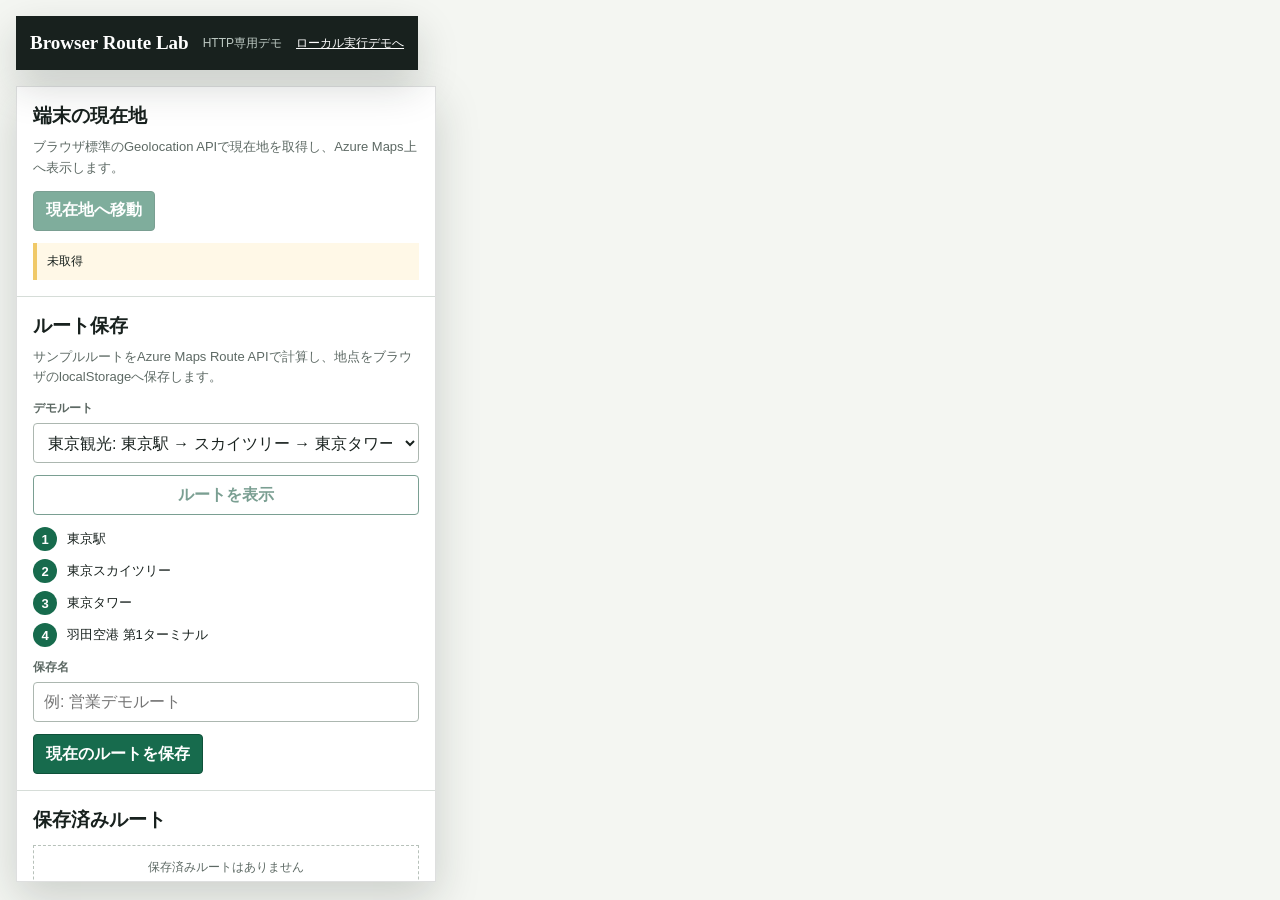
<file: http-demo.html>
<!DOCTYPE html>
<html lang="ja">
<head>
	<meta charset="utf-8">
	<meta name="viewport" content="width=device-width, initial-scale=1">
	<meta name="description" content="HTTP環境で動作する現在地取得とルート保存のデモ">
	<title>Browser Route Lab | HTTP Demo</title>
	<link rel="stylesheet" href="https://atlas.microsoft.com/sdk/javascript/mapcontrol/3/atlas.min.css">
	<script src="https://atlas.microsoft.com/sdk/javascript/mapcontrol/3/atlas.min.js"></script>
	<style>
		:root {
			--ink: #18211e;
			--muted: #5d6964;
			--paper: #f4f6f2;
			--panel: #ffffff;
			--line: #d6ddd8;
			--green: #176b4d;
			--green-dark: #0f513a;
			--yellow: #f0c968;
			--red: #b5473d;
			--shadow: 0 16px 42px rgba(24, 33, 30, 0.18);
		}

		* { box-sizing: border-box; }
		html, body { width: 100%; height: 100%; margin: 0; overflow: hidden; color: var(--ink); background: var(--paper); font-family: "Yu Gothic UI", "BIZ UDPGothic", sans-serif; }
		button, input, select { font: inherit; letter-spacing: 0; }
		button { cursor: pointer; }
		#map { position: absolute; inset: 0; }

		.app-header {
			position: absolute;
			z-index: 4;
			top: 16px;
			left: 16px;
			display: flex;
			align-items: center;
			gap: 14px;
			min-height: 54px;
			padding: 8px 14px;
			color: #fff;
			background: var(--ink);
			box-shadow: var(--shadow);
		}

		.app-header strong { font-family: Georgia, "Yu Mincho", serif; font-size: 19px; }
		.app-header span { color: #bdc9c3; font-size: 12px; }
		.app-header a { color: #fff; font-size: 12px; }

		.workspace {
			position: absolute;
			z-index: 3;
			top: 86px;
			bottom: 18px;
			left: 16px;
			width: min(420px, calc(100vw - 32px));
			overflow-y: auto;
			background: var(--panel);
			border: 1px solid rgba(24, 33, 30, 0.14);
			box-shadow: var(--shadow);
		}

		.section { padding: 16px; border-bottom: 1px solid var(--line); }
		.section:last-child { border-bottom: 0; }
		h1, h2 { margin: 0; font-family: Georgia, "Yu Mincho", serif; }
		h2 { margin-bottom: 8px; font-size: 19px; }
		p { margin: 6px 0 12px; color: var(--muted); font-size: 13px; line-height: 1.6; }
		.field { display: grid; gap: 6px; margin: 12px 0; }
		.field label, .eyebrow { color: var(--muted); font-size: 12px; font-weight: 700; }

		input, select {
			width: 100%;
			min-height: 40px;
			padding: 8px 10px;
			border: 1px solid #acb7b0;
			border-radius: 4px;
			color: var(--ink);
			background: #fff;
		}

		input:focus, select:focus, button:focus-visible { outline: 3px solid rgba(23, 107, 77, 0.25); outline-offset: 1px; }
		.button-row { display: flex; flex-wrap: wrap; gap: 8px; }
		.button-row > * { flex: 1 1 130px; }
		.button {
			min-height: 40px;
			padding: 8px 12px;
			border: 1px solid var(--green-dark);
			border-radius: 4px;
			color: #fff;
			background: var(--green);
			font-weight: 700;
		}
		.button:hover { background: var(--green-dark); }
		.button.secondary { color: var(--green-dark); background: #fff; }
		.button.secondary:hover { background: #edf6f1; }
		.button.danger { color: var(--red); border-color: #d9a6a1; background: #fff; }
		.button:disabled { cursor: not-allowed; opacity: 0.55; }

		.coordinate {
			padding: 10px;
			border-left: 4px solid var(--yellow);
			background: #fff8e7;
			font-family: Consolas, monospace;
			font-size: 12px;
		}

		.waypoints, .saved-list { display: grid; gap: 8px; margin: 12px 0 0; padding: 0; list-style: none; }
		.waypoint { display: grid; grid-template-columns: 26px 1fr; align-items: center; gap: 8px; font-size: 13px; }
		.waypoint span:first-child { display: grid; place-items: center; width: 24px; height: 24px; border-radius: 50%; color: #fff; background: var(--green); font-weight: 700; }
		.saved-item { padding: 10px; border: 1px solid var(--line); border-radius: 6px; }
		.saved-title { font-weight: 700; }
		.saved-detail { margin: 4px 0 9px; color: var(--muted); font-size: 11px; }
		.saved-actions { display: flex; gap: 6px; }
		.mini-button { min-height: 30px; padding: 4px 8px; border: 1px solid #aeb8b2; border-radius: 4px; color: var(--ink); background: #fff; font-size: 12px; }
		.empty { padding: 13px; color: var(--muted); border: 1px dashed #b7c1ba; text-align: center; font-size: 12px; }

		.status {
			position: absolute;
			z-index: 5;
			right: 16px;
			bottom: 18px;
			max-width: min(430px, calc(100vw - 32px));
			padding: 10px 14px;
			border-left: 4px solid var(--green);
			color: #fff;
			background: var(--ink);
			box-shadow: var(--shadow);
			font-size: 13px;
		}
		.status.error { border-left-color: #ef8177; }
		.status[hidden] { display: none; }

		.protocol-blocker {
			position: fixed;
			z-index: 20;
			inset: 0;
			display: grid;
			place-items: center;
			padding: 24px;
			background: rgba(24, 33, 30, 0.92);
		}
		.protocol-blocker[hidden] { display: none; }
		.protocol-message { width: min(560px, 100%); padding: 24px; color: var(--ink); background: #fff; border-top: 6px solid var(--yellow); box-shadow: var(--shadow); }
		.protocol-message h1 { font-size: 24px; }
		.protocol-message code { display: block; margin: 14px 0; padding: 10px; overflow-wrap: anywhere; background: #edf1ed; }
		.protocol-message a { color: var(--green-dark); }

		@media (max-width: 700px) {
			.app-header { top: 8px; right: 8px; left: 8px; min-height: 46px; }
			.app-header span { display: none; }
			.workspace { top: auto; right: 8px; bottom: 8px; left: 8px; width: auto; height: min(65vh, 620px); }
			.status { right: 8px; bottom: calc(min(65vh, 620px) + 16px); left: 8px; max-width: none; }
		}
	</style>
</head>
<body>
	<div id="map" aria-label="現在地と保存ルートを表示するAzure Maps地図"></div>

	<header class="app-header">
		<strong>Browser Route Lab</strong>
		<span>HTTP専用デモ</span>
		<a href="map-demo.html">ローカル実行デモへ</a>
	</header>

	<main class="workspace">
		<section class="section">
			<h2>端末の現在地</h2>
			<p>ブラウザ標準のGeolocation APIで現在地を取得し、Azure Maps上へ表示します。</p>
			<button id="current-location-button" class="button" type="button" disabled>現在地へ移動</button>
			<div id="coordinate" class="coordinate" style="margin-top: 12px;">未取得</div>
		</section>

		<section class="section">
			<h2>ルート保存</h2>
			<p>サンプルルートをAzure Maps Route APIで計算し、地点をブラウザのlocalStorageへ保存します。</p>
			<div class="field">
				<label for="sample-route">デモルート</label>
				<select id="sample-route">
					<option value="tokyo">東京観光: 東京駅 → スカイツリー → 東京タワー → 羽田空港</option>
					<option value="bay">東京湾岸: 東京駅 → 豊洲 → お台場 → 羽田空港</option>
				</select>
			</div>
			<div class="button-row">
				<button id="calculate-button" class="button secondary" type="button" disabled>ルートを表示</button>
			</div>
			<ol id="waypoint-list" class="waypoints"></ol>
			<div class="field">
				<label for="route-name">保存名</label>
				<input id="route-name" type="text" placeholder="例: 営業デモルート">
			</div>
			<button id="save-button" class="button" type="button">現在のルートを保存</button>
		</section>

		<section class="section">
			<h2>保存済みルート</h2>
			<ul id="saved-routes" class="saved-list"></ul>
		</section>
	</main>

	<div id="status" class="status" role="status" aria-live="polite" hidden></div>

	<div id="protocol-blocker" class="protocol-blocker" hidden>
		<div class="protocol-message">
			<h1>HTTPサーバーが必要です</h1>
			<p>このページは現在地取得と安定したlocalStorage利用を実演するため、file://からは起動しません。</p>
			<code>python -m http.server 8000</code>
			<p><a href="map-demo.html">HTTPサーバーなしで動くデモを開く</a></p>
		</div>
	</div>

	<script>
		"use strict";

		const AZURE_MAPS_KEY = "YOUR_AZURE_MAPS_SUBSCRIPTION_KEY";
		const STORAGE_KEY = "azure-maps-http-demo-routes-v1";
		const TOKYO_STATION = [139.767125, 35.681236];
		const SAMPLE_ROUTES = {
			tokyo: {
				name: "東京観光ルート",
				waypoints: [
					{ name: "東京駅", position: [139.767125, 35.681236] },
					{ name: "東京スカイツリー", position: [139.8107, 35.7101] },
					{ name: "東京タワー", position: [139.7454, 35.6586] },
					{ name: "羽田空港 第1ターミナル", position: [139.7846, 35.5494] }
				]
			},
			bay: {
				name: "東京湾岸ルート",
				waypoints: [
					{ name: "東京駅", position: [139.767125, 35.681236] },
					{ name: "豊洲市場", position: [139.7854, 35.6441] },
					{ name: "お台場海浜公園", position: [139.7745, 35.6298] },
					{ name: "羽田空港 第1ターミナル", position: [139.7846, 35.5494] }
				]
			}
		};

		const state = {
			map: null,
			routeSource: null,
			waypointSource: null,
			locationSource: null,
			currentRoute: cloneRoute(SAMPLE_ROUTES.tokyo)
		};

		const elements = {};
		document.addEventListener("DOMContentLoaded", initialize);

		function initialize() {
			cacheElements();
			if (!/^https?:$/.test(window.location.protocol)) {
				elements.protocolBlocker.hidden = false;
				return;
			}

			bindEvents();
			renderWaypoints();
			renderSavedRoutes();
			state.map = new atlas.Map("map", {
				center: TOKYO_STATION,
				zoom: 12,
				language: "ja-JP",
				view: "Auto",
				style: "road",
				authOptions: { authType: "subscriptionKey", subscriptionKey: AZURE_MAPS_KEY }
			});
			state.map.events.add("ready", onMapReady);
			if (!hasConfiguredKey()) setStatus("2つのHTMLにあるAZURE_MAPS_KEYを設定してください。", true, false);
		}

		function cacheElements() {
			[
				"protocol-blocker", "current-location-button", "coordinate", "sample-route", "calculate-button",
				"waypoint-list", "route-name", "save-button", "saved-routes", "status"
			].forEach((id) => { elements[toCamelCase(id)] = document.getElementById(id); });
		}

		function bindEvents() {
			elements.currentLocationButton.addEventListener("click", moveToCurrentLocation);
			elements.sampleRoute.addEventListener("change", () => {
				state.currentRoute = cloneRoute(SAMPLE_ROUTES[elements.sampleRoute.value]);
				renderWaypoints();
				renderWaypointShapes();
				if (state.routeSource) state.routeSource.clear();
			});
			elements.calculateButton.addEventListener("click", calculateRoute);
			elements.saveButton.addEventListener("click", saveCurrentRoute);
		}

		function onMapReady() {
			state.map.controls.add([
				new atlas.control.ZoomControl(),
				new atlas.control.CompassControl()
			], { position: "top-right" });

			state.routeSource = new atlas.source.DataSource("http-demo-route-source");
			state.waypointSource = new atlas.source.DataSource("http-demo-waypoint-source");
			state.locationSource = new atlas.source.DataSource("http-demo-location-source");
			state.map.sources.add([state.routeSource, state.waypointSource, state.locationSource]);
			state.map.layers.add([
				new atlas.layer.LineLayer(state.routeSource, "http-demo-route-outline", { strokeColor: "#ffffff", strokeWidth: 11 }),
				new atlas.layer.LineLayer(state.routeSource, "http-demo-route-layer", { strokeColor: "#176b4d", strokeWidth: 7 }),
				new atlas.layer.SymbolLayer(state.waypointSource, "http-demo-waypoint-layer", {
					iconOptions: { image: "pin-round-blue", allowOverlap: true },
					textOptions: { textField: ["get", "label"], color: "#ffffff", offset: [0, -0.05], allowOverlap: true }
				}),
				new atlas.layer.SymbolLayer(state.locationSource, "http-demo-location-layer", {
					iconOptions: { image: "marker-blue", allowOverlap: true }
				})
			]);
			renderWaypointShapes();
			elements.currentLocationButton.disabled = false;
			elements.calculateButton.disabled = false;
			setStatus("HTTP専用デモを起動しました。", false);
		}

		function moveToCurrentLocation() {
			if (!window.isSecureContext || !navigator.geolocation) {
				setStatus("現在地取得にはlocalhostまたはHTTPSと、対応ブラウザが必要です。", true);
				return;
			}
			setBusy(elements.currentLocationButton, true, "取得中...");
			navigator.geolocation.getCurrentPosition((position) => {
				const coordinates = [position.coords.longitude, position.coords.latitude];
				elements.coordinate.textContent = `緯度 ${coordinates[1].toFixed(6)} / 経度 ${coordinates[0].toFixed(6)} / 精度 約${Math.round(position.coords.accuracy)}m`;
				state.locationSource.clear();
				state.locationSource.add(new atlas.data.Point(coordinates));
				state.map.setCamera({ center: coordinates, zoom: 15 });
				setBusy(elements.currentLocationButton, false, "現在地へ移動");
				setStatus("端末の現在地を地図へ表示しました。", false);
			}, (error) => {
				setBusy(elements.currentLocationButton, false, "現在地へ移動");
				setStatus(geolocationErrorMessage(error), true);
			}, { enableHighAccuracy: true, timeout: 10000, maximumAge: 60000 });
		}

		async function calculateRoute() {
			if (!ensureKey()) return;
			setBusy(elements.calculateButton, true, "計算中...");
			try {
				const request = {
					type: "FeatureCollection",
					features: state.currentRoute.waypoints.map((waypoint, pointIndex) => ({
						type: "Feature",
						geometry: { type: "Point", coordinates: waypoint.position },
						properties: { pointIndex, pointType: "waypoint" }
					})),
					travelMode: "driving",
					optimizeRoute: "fastestWithTraffic",
					routeOutputOptions: ["routePath"]
				};
				const data = await mapsRequest("/route/directions", { "api-version": "2025-01-01" }, {
					method: "POST",
					headers: { "Content-Type": "application/geo+json", "Accept-Language": "ja-JP" },
					body: JSON.stringify(request)
				});
				const routeFeature = (data.features || []).find((feature) => feature.properties?.type === "RoutePath");
				if (!routeFeature) throw new Error("利用可能なルートが返されませんでした。");
				const lines = routeFeature.geometry?.coordinates || [];
				const positions = lines.flat();
				state.routeSource.clear();
				state.routeSource.add(new atlas.data.MultiLineString(lines));
				state.map.setCamera({ bounds: atlas.data.BoundingBox.fromPositions(positions), padding: 70 });
				setStatus(`${state.currentRoute.name}を表示しました。`, false);
			} catch (error) {
				handleError("ルート計算", error);
			} finally {
				setBusy(elements.calculateButton, false, "ルートを表示");
			}
		}

		function saveCurrentRoute() {
			const name = elements.routeName.value.trim() || state.currentRoute.name;
			const routes = readSavedRoutes();
			routes.unshift({
				version: 1,
				id: globalThis.crypto?.randomUUID ? crypto.randomUUID() : `${Date.now()}-${Math.random()}`,
				name,
				savedAt: new Date().toISOString(),
				waypoints: state.currentRoute.waypoints.map(cloneWaypoint)
			});
			try {
				localStorage.setItem(STORAGE_KEY, JSON.stringify(routes.slice(0, 20)));
				elements.routeName.value = "";
				renderSavedRoutes();
				setStatus(`${name}をlocalStorageへ保存しました。`, false);
			} catch (error) {
				handleError("ルート保存", error);
			}
		}

		function readSavedRoutes() {
			try {
				const parsed = JSON.parse(localStorage.getItem(STORAGE_KEY) || "[]");
				return Array.isArray(parsed) ? parsed.filter(isValidSavedRoute) : [];
			} catch (error) {
				console.warn("保存済みルートを読み込めませんでした。", error);
				return [];
			}
		}

		function isValidSavedRoute(route) {
			return route && route.version === 1 && typeof route.id === "string" && Array.isArray(route.waypoints) && route.waypoints.length >= 2;
		}

		function renderSavedRoutes() {
			elements.savedRoutes.replaceChildren();
			const routes = readSavedRoutes();
			if (!routes.length) {
				const empty = document.createElement("li");
				empty.className = "empty";
				empty.textContent = "保存済みルートはありません";
				elements.savedRoutes.append(empty);
				return;
			}

			routes.forEach((route) => {
				const item = document.createElement("li");
				item.className = "saved-item";
				const title = document.createElement("div");
				title.className = "saved-title";
				title.textContent = route.name;
				const detail = document.createElement("div");
				detail.className = "saved-detail";
				detail.textContent = `${route.waypoints.length}地点 / ${new Date(route.savedAt).toLocaleString("ja-JP")}`;
				const actions = document.createElement("div");
				actions.className = "saved-actions";
				actions.append(
					createButton("読込・再計算", () => loadSavedRoute(route)),
					createButton("削除", () => deleteSavedRoute(route.id))
				);
				item.append(title, detail, actions);
				elements.savedRoutes.append(item);
			});
		}

		function loadSavedRoute(route) {
			state.currentRoute = { name: route.name, waypoints: route.waypoints.map(cloneWaypoint) };
			renderWaypoints();
			renderWaypointShapes();
			calculateRoute();
		}

		function deleteSavedRoute(id) {
			try {
				const routes = readSavedRoutes().filter((route) => route.id !== id);
				localStorage.setItem(STORAGE_KEY, JSON.stringify(routes));
				renderSavedRoutes();
				setStatus("保存済みルートを削除しました。", false);
			} catch (error) {
				handleError("保存ルートの削除", error);
			}
		}

		function renderWaypoints() {
			elements.waypointList.replaceChildren();
			state.currentRoute.waypoints.forEach((waypoint, index) => {
				const item = document.createElement("li");
				item.className = "waypoint";
				const number = document.createElement("span");
				number.textContent = String(index + 1);
				const name = document.createElement("span");
				name.textContent = waypoint.name;
				item.append(number, name);
				elements.waypointList.append(item);
			});
		}

		function renderWaypointShapes() {
			if (!state.waypointSource) return;
			state.waypointSource.clear();
			state.currentRoute.waypoints.forEach((waypoint, index) => {
				state.waypointSource.add(new atlas.data.Feature(new atlas.data.Point(waypoint.position), { label: String(index + 1) }));
			});
		}

		async function mapsRequest(path, params, options = {}) {
			const searchParams = new URLSearchParams(params);
			searchParams.set("subscription-key", AZURE_MAPS_KEY);
			const response = await fetch(`https://atlas.microsoft.com${path}?${searchParams}`, options);
			const data = await response.json().catch(() => ({}));
			if (!response.ok) throw new Error(data.error?.message || data.detail || `${response.status} ${response.statusText}`);
			return data;
		}

		function cloneRoute(route) {
			return { name: route.name, waypoints: route.waypoints.map(cloneWaypoint) };
		}

		function cloneWaypoint(waypoint) {
			return { name: String(waypoint.name), position: [Number(waypoint.position[0]), Number(waypoint.position[1])] };
		}

		function createButton(text, handler) {
			const button = document.createElement("button");
			button.type = "button";
			button.className = "mini-button";
			button.textContent = text;
			button.addEventListener("click", handler);
			return button;
		}

		function setBusy(button, busy, label) {
			button.disabled = busy;
			button.textContent = label;
		}

		function setStatus(message, isError, autoHide = true) {
			elements.status.textContent = message;
			elements.status.classList.toggle("error", Boolean(isError));
			elements.status.hidden = false;
			window.clearTimeout(setStatus.timer);
			if (autoHide) setStatus.timer = window.setTimeout(() => { elements.status.hidden = true; }, 5500);
		}

		function handleError(operation, error) {
			console.error(`${operation} failed`, error);
			setStatus(`${operation}に失敗しました: ${error.message}`, true);
		}

		function ensureKey() {
			if (hasConfiguredKey()) return true;
			setStatus("AZURE_MAPS_KEYを設定してください。", true, false);
			return false;
		}

		function hasConfiguredKey() {
			return AZURE_MAPS_KEY && !AZURE_MAPS_KEY.startsWith("YOUR_");
		}

		function geolocationErrorMessage(error) {
			if (error.code === error.PERMISSION_DENIED) return "現在地の利用が許可されませんでした。ブラウザの権限設定を確認してください。";
			if (error.code === error.POSITION_UNAVAILABLE) return "現在地を取得できませんでした。";
			if (error.code === error.TIMEOUT) return "現在地の取得がタイムアウトしました。";
			return `現在地の取得に失敗しました: ${error.message}`;
		}

		function toCamelCase(value) {
			return value.replace(/-([a-z])/g, (_, letter) => letter.toUpperCase());
		}
	</script>
</body>
</html>
</file>
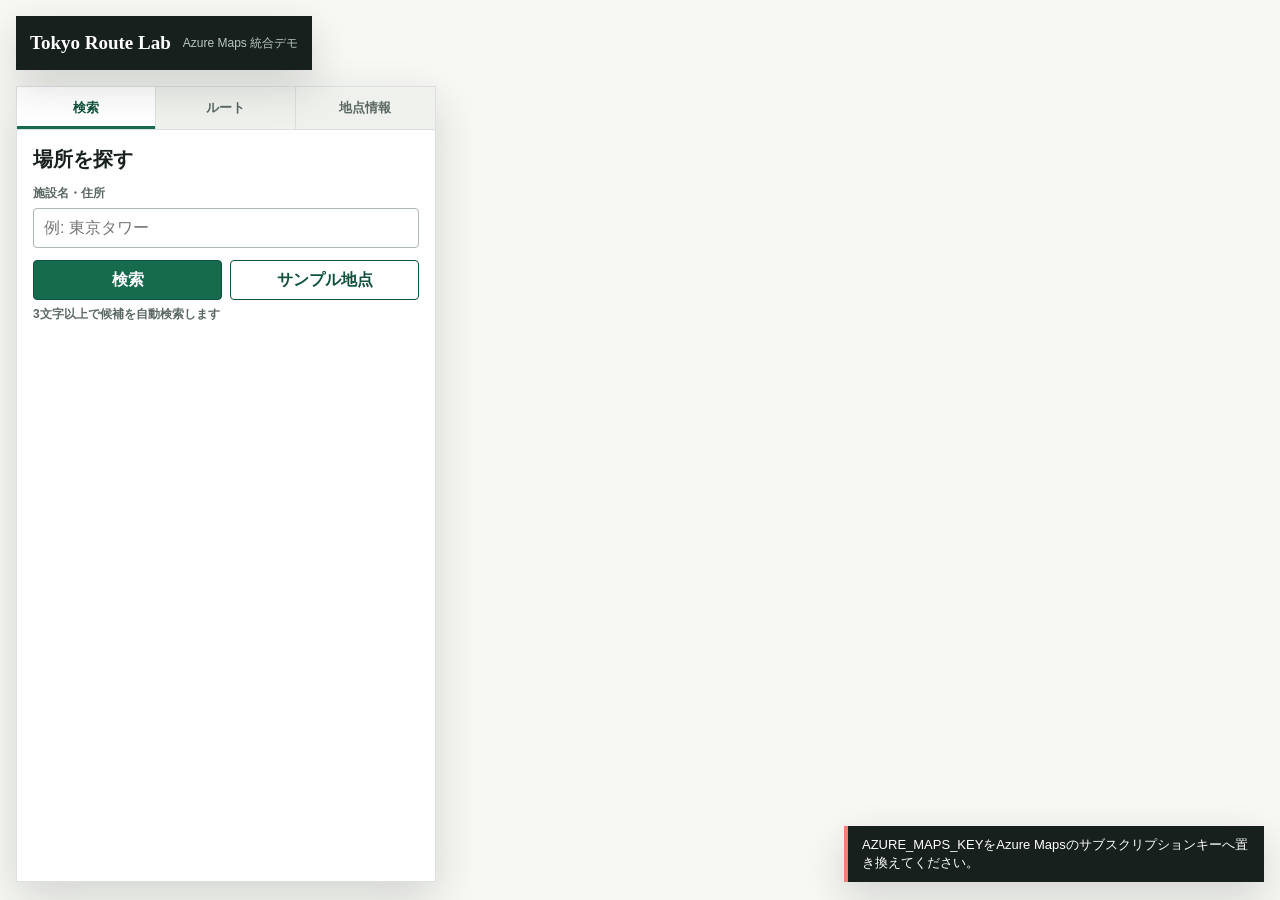
<file: map-demo.html>
<!DOCTYPE html>
<html lang="ja">
<head>
	<meta charset="utf-8">
	<meta name="viewport" content="width=device-width, initial-scale=1">
	<meta name="description" content="Azure Mapsの検索、ルート、交通、天気、タイムゾーン、位置情報を試せるデモ">
	<title>Tokyo Route Lab | Azure Maps Demo</title>
	<link rel="stylesheet" href="https://atlas.microsoft.com/sdk/javascript/mapcontrol/3/atlas.min.css">
	<script src="https://atlas.microsoft.com/sdk/javascript/mapcontrol/3/atlas.min.js"></script>
	<style>
		:root {
			--ink: #17201d;
			--muted: #5b6863;
			--paper: #f7f8f4;
			--panel: #ffffff;
			--line: #d9dfda;
			--green: #176b4d;
			--green-dark: #0f513a;
			--yellow: #f3c969;
			--red: #b5473d;
			--shadow: 0 16px 42px rgba(23, 32, 29, 0.16);
		}

		* { box-sizing: border-box; }

		html, body {
			width: 100%;
			height: 100%;
			margin: 0;
			overflow: hidden;
			color: var(--ink);
			background: var(--paper);
			font-family: "Yu Gothic UI", "BIZ UDPGothic", sans-serif;
		}

		button, input, select { font: inherit; letter-spacing: 0; }
		button { cursor: pointer; }

		#map { position: absolute; inset: 0; }

		.app-header {
			position: absolute;
			z-index: 4;
			top: 16px;
			left: 16px;
			display: flex;
			align-items: center;
			gap: 12px;
			min-height: 54px;
			padding: 8px 14px;
			color: #fff;
			background: var(--ink);
			box-shadow: var(--shadow);
		}

		.app-header strong { font-family: Georgia, "Yu Mincho", serif; font-size: 19px; }
		.app-header span { color: #b9c7c0; font-size: 12px; }

		.workspace {
			position: absolute;
			z-index: 3;
			top: 86px;
			bottom: 18px;
			left: 16px;
			width: min(420px, calc(100vw - 32px));
			display: flex;
			flex-direction: column;
			background: var(--panel);
			border: 1px solid rgba(23, 32, 29, 0.14);
			box-shadow: var(--shadow);
		}

		.tabs {
			display: grid;
			grid-template-columns: repeat(3, 1fr);
			border-bottom: 1px solid var(--line);
			background: #eef1ec;
		}

		.tab {
			min-height: 42px;
			border: 0;
			border-right: 1px solid var(--line);
			background: transparent;
			color: var(--muted);
			font-size: 13px;
			font-weight: 700;
		}

		.tab:last-child { border-right: 0; }
		.tab[aria-selected="true"] { color: var(--green-dark); background: #fff; box-shadow: inset 0 -3px var(--green); }

		.tab-panel { display: none; flex: 1; min-height: 0; overflow-y: auto; padding: 16px; }
		.tab-panel.active { display: block; }

		h2 { margin: 0 0 12px; font-family: Georgia, "Yu Mincho", serif; font-size: 20px; }
		h3 { margin: 22px 0 9px; font-size: 13px; text-transform: uppercase; }
		p { margin: 6px 0; }

		.field { display: grid; gap: 6px; margin-bottom: 12px; }
		.field label, .eyebrow { color: var(--muted); font-size: 12px; font-weight: 700; }

		input[type="text"], select {
			width: 100%;
			min-height: 40px;
			padding: 8px 10px;
			border: 1px solid #aeb8b2;
			border-radius: 4px;
			color: var(--ink);
			background: #fff;
		}

		input:focus, select:focus, button:focus-visible { outline: 3px solid rgba(23, 107, 77, 0.25); outline-offset: 1px; }

		.button-row { display: flex; flex-wrap: wrap; gap: 8px; }
		.button-row > * { flex: 1 1 120px; }

		.button {
			min-height: 40px;
			padding: 8px 12px;
			border: 1px solid var(--green-dark);
			border-radius: 4px;
			color: #fff;
			background: var(--green);
			font-weight: 700;
		}

		.button:hover { background: var(--green-dark); }
		.button.secondary { color: var(--green-dark); background: #fff; }
		.button.secondary:hover { background: #edf6f1; }
		.button.danger { color: var(--red); border-color: #d9a6a1; background: #fff; }
		.button:disabled { cursor: not-allowed; opacity: 0.55; }

		.search-results, .waypoint-list { display: grid; gap: 8px; margin: 12px 0 0; padding: 0; list-style: none; }

		.result-item, .waypoint-item {
			border: 1px solid var(--line);
			border-radius: 6px;
			background: #fff;
		}

		.result-main { width: 100%; padding: 10px; border: 0; text-align: left; background: transparent; }
		.result-main:hover { background: #f1f5f1; }
		.result-title { display: block; font-weight: 700; }
		.result-address { display: block; margin-top: 3px; color: var(--muted); font-size: 12px; }
		.result-actions { display: flex; gap: 6px; padding: 0 10px 10px; }
		.mini-button { min-height: 30px; padding: 4px 8px; border: 1px solid #aeb8b2; border-radius: 4px; color: var(--ink); background: #fff; font-size: 12px; }

		.waypoint-item { display: grid; grid-template-columns: 34px 1fr auto; align-items: center; gap: 8px; padding: 8px; }
		.waypoint-index { display: grid; place-items: center; width: 26px; height: 26px; border-radius: 50%; color: #fff; background: var(--green); font-weight: 700; }
		.waypoint-name { overflow: hidden; font-size: 13px; font-weight: 700; text-overflow: ellipsis; white-space: nowrap; }
		.waypoint-role { color: var(--muted); font-size: 11px; }
		.waypoint-actions { display: flex; gap: 4px; }

		.choice-grid { display: grid; grid-template-columns: 1fr 1fr; gap: 8px; }
		.check { display: flex; align-items: center; gap: 7px; min-height: 36px; padding: 7px 8px; border: 1px solid var(--line); border-radius: 4px; font-size: 12px; }

		.summary {
			margin-top: 14px;
			padding: 12px;
			border-left: 4px solid var(--yellow);
			background: #fff8e7;
			font-size: 13px;
		}

		.summary-grid { display: grid; grid-template-columns: repeat(3, 1fr); gap: 8px; margin-top: 9px; }
		.metric strong { display: block; font-family: Georgia, serif; font-size: 18px; }
		.metric span { color: var(--muted); font-size: 10px; }

		.info-grid { display: grid; grid-template-columns: 1fr 1fr; gap: 8px; margin-top: 10px; }
		.info-cell { min-height: 58px; padding: 9px; border: 1px solid var(--line); background: #f8faf7; }
		.info-cell strong { display: block; margin-top: 4px; font-size: 14px; overflow-wrap: anywhere; }
		.weather-legend { margin: 12px 0; padding: 10px; border: 1px solid var(--line); background: #f8faf7; }
		.weather-legend[hidden] { display: none; }
		.weather-legend-title { display: flex; justify-content: space-between; gap: 8px; margin-bottom: 7px; font-size: 12px; }
		.weather-legend-title span { color: var(--muted); font-size: 10px; }
		.weather-legend-row { display: grid; grid-template-columns: 48px repeat(4, 1fr); align-items: center; gap: 4px; margin-top: 4px; font-size: 11px; }
		.weather-swatch { height: 16px; border: 1px solid rgba(23, 32, 29, 0.16); }

		.status {
			position: absolute;
			z-index: 5;
			right: 16px;
			bottom: 18px;
			max-width: min(420px, calc(100vw - 32px));
			padding: 10px 14px;
			border-left: 4px solid var(--green);
			color: #fff;
			background: var(--ink);
			box-shadow: var(--shadow);
			font-size: 13px;
		}

		.status.error { border-left-color: #ef8177; }
		.status[hidden] { display: none; }
		.empty { padding: 14px; color: var(--muted); border: 1px dashed #b8c1bb; text-align: center; font-size: 12px; }
		.coordinate { color: var(--muted); font-family: Consolas, monospace; font-size: 11px; }

		.mobile-toggle { display: none; }

		@media (max-width: 700px) {
			.app-header { right: 58px; top: 8px; left: 8px; min-height: 46px; }
			.app-header span { display: none; }
			.workspace { top: auto; right: 8px; bottom: 8px; left: 8px; width: auto; height: min(62vh, 570px); }
			.workspace.collapsed { height: 43px; overflow: hidden; }
			.mobile-toggle { display: block; position: absolute; z-index: 6; top: 8px; right: 8px; width: 42px; height: 46px; border: 0; color: #fff; background: var(--green); font-size: 20px; }
			.status { right: 8px; bottom: calc(min(62vh, 570px) + 16px); left: 8px; max-width: none; }
			.workspace.collapsed + .status { bottom: 59px; }
		}
	</style>
</head>
<body>
	<div id="map" aria-label="Azure Maps 地図"></div>

	<header class="app-header">
		<strong>Tokyo Route Lab</strong>
		<span>Azure Maps 統合デモ</span>
	</header>

	<button id="mobile-toggle" class="mobile-toggle" type="button" aria-label="操作パネルを開閉" aria-expanded="true">-</button>

	<main id="workspace" class="workspace">
		<nav class="tabs" aria-label="機能">
			<button class="tab" type="button" role="tab" aria-selected="true" data-tab="search-panel">検索</button>
			<button class="tab" type="button" role="tab" aria-selected="false" data-tab="route-panel">ルート</button>
			<button class="tab" type="button" role="tab" aria-selected="false" data-tab="info-panel">地点情報</button>
		</nav>

		<section id="search-panel" class="tab-panel active" role="tabpanel">
			<h2>場所を探す</h2>
			<div class="field">
				<label for="search-input">施設名・住所</label>
				<input id="search-input" type="text" placeholder="例: 東京タワー" autocomplete="off">
			</div>
			<div class="button-row">
				<button id="search-button" class="button" type="button">検索</button>
				<button id="load-sample-button" class="button secondary" type="button">サンプル地点</button>
			</div>
			<p class="eyebrow">3文字以上で候補を自動検索します</p>
			<ul id="search-results" class="search-results" aria-live="polite"></ul>
		</section>

		<section id="route-panel" class="tab-panel" role="tabpanel">
			<h2>巡回ルート</h2>
			<p class="eyebrow">出発地と終点を固定し、中間地点の訪問順を最適化します。</p>
			<ol id="waypoint-list" class="waypoint-list"></ol>

			<h3>計算条件</h3>
			<div class="field">
				<label for="route-type">最適化方針</label>
				<select id="route-type">
					<option value="fastest">最速</option>
					<option value="shortest">最短</option>
					<option value="short">距離・時間バランス</option>
				</select>
			</div>
			<div class="choice-grid">
				<label class="check"><input id="use-traffic" type="checkbox" checked> 交通情報を考慮</label>
				<label class="check"><input id="show-traffic" type="checkbox"> 交通レイヤー</label>
				<label class="check"><input id="avoid-motorways" type="checkbox"> 高速道路を回避</label>
				<label class="check"><input id="avoid-tolls" type="checkbox"> 有料道路を回避</label>
				<label class="check"><input id="avoid-ferries" type="checkbox"> フェリーを回避</label>
			</div>
			<div class="button-row" style="margin-top: 12px;">
				<button id="route-button" class="button" type="button">ルート計算</button>
				<button id="optimize-button" class="button secondary" type="button">訪問順を最適化</button>
			</div>
			<div id="route-summary"></div>

		</section>

		<section id="info-panel" class="tab-panel" role="tabpanel">
			<h2>地点情報</h2>
			<p>地図をクリックすると対象地点を変更できます。</p>
			<p id="selected-coordinate" class="coordinate"></p>
			<label class="check" style="margin-bottom: 12px;"><input id="show-weather" type="checkbox"> 雨・雪レーダーを地図に表示</label>
			<p class="eyebrow">現在の降水域を半透明レイヤーで表示します（最大ズーム15）。</p>
			<div id="weather-legend" class="weather-legend" aria-label="雨・雪レーダーの色凡例。各行とも左から弱、中、強、非常に強い。" hidden>
				<div class="weather-legend-title"><strong>レーダー凡例</strong><span>弱 → 中 → 強 → 非常に強い</span></div>
				<div class="weather-legend-row"><span>雨</span><span class="weather-swatch" style="background: #93c701;"></span><span class="weather-swatch" style="background: #ffd701;"></span><span class="weather-swatch" style="background: #f05514;"></span><span class="weather-swatch" style="background: #dc250e;"></span></div>
				<div class="weather-legend-row"><span>雪</span><span class="weather-swatch" style="background: #9ec8f2;"></span><span class="weather-swatch" style="background: #2a8fdb;"></span><span class="weather-swatch" style="background: #144bed;"></span><span class="weather-swatch" style="background: #020096;"></span></div>
				<div class="weather-legend-row"><span>凍結性</span><span class="weather-swatch" style="background: #e6a5c8;"></span><span class="weather-swatch" style="background: #d24fa0;"></span><span class="weather-swatch" style="background: #b71691;"></span><span class="weather-swatch" style="background: #7a1570;"></span></div>
				<div class="weather-legend-row"><span>混合</span><span class="weather-swatch" style="background: #c196e6;"></span><span class="weather-swatch" style="background: #ae6ee6;"></span><span class="weather-swatch" style="background: #8a32d7;"></span><span class="weather-swatch" style="background: #6500ba;"></span></div>
			</div>
			<button id="place-info-button" class="button" type="button">天気・タイムゾーンを取得</button>
			<div id="place-info" class="info-grid"></div>

			<h3>IP Geolocation</h3>
			<p class="eyebrow">Azure MapsでIPアドレスの国コードを判定します。</p>
			<div class="field">
				<label for="ip-input">IPv4 または IPv6</label>
				<input id="ip-input" type="text" placeholder="例: 8.8.8.8">
			</div>
			<button id="ip-button" class="button secondary" type="button">国コードを取得</button>
			<div id="ip-result"></div>
		</section>
	</main>

	<div id="status" class="status" role="status" aria-live="polite" hidden></div>

	<script>
		"use strict";

		// デモ用です。Azure MapsアカウントのPrimary Keyへ置き換えてください。
		const AZURE_MAPS_KEY = "YOUR_AZURE_MAPS_SUBSCRIPTION_KEY";
		const TOKYO_STATION = { name: "東京駅", position: [139.767125, 35.681236] };
		const ROUTE_CHECKPOINT_GAP_METERS = 10;
		const SNAP_CHUNK_DISTANCE_METERS = 80000;
		const SNAP_CHUNK_POINT_LIMIT = 4500;
		const SEARCH_DELAY_MS = 350;

		const state = {
			map: null,
			searchSource: null,
			routeSource: null,
			waypointSource: null,
			weatherLayer: null,
			popup: null,
			searchTimer: null,
			searchController: null,
			selectedPosition: TOKYO_STATION.position.slice(),
			waypoints: [clonePlace(TOKYO_STATION)],
			routeResult: null
		};

		const elements = {};

		document.addEventListener("DOMContentLoaded", initialize);

		function initialize() {
			cacheElements();
			bindUiEvents();
			renderWaypoints();
			updateSelectedCoordinate();

			if (!hasConfiguredKey()) {
				setStatus("AZURE_MAPS_KEYをAzure Mapsのサブスクリプションキーへ置き換えてください。", true, false);
			}

			state.map = new atlas.Map("map", {
				center: TOKYO_STATION.position,
				zoom: 13,
				language: "ja-JP",
				view: "Auto",
				style: "road",
				authOptions: {
					authType: "subscriptionKey",
					subscriptionKey: AZURE_MAPS_KEY
				}
			});

			state.map.events.add("ready", onMapReady);
		}

		function cacheElements() {
			[
				"workspace", "mobile-toggle", "search-input", "search-button", "load-sample-button",
				"search-results", "waypoint-list", "route-type", "use-traffic", "show-traffic",
				"avoid-motorways", "avoid-tolls", "avoid-ferries", "route-button", "optimize-button",
				"route-summary", "selected-coordinate", "show-weather", "weather-legend", "place-info-button", "place-info", "ip-input", "ip-button",
				"ip-result", "status"
			].forEach((id) => { elements[toCamelCase(id)] = document.getElementById(id); });
		}

		function bindUiEvents() {
			document.querySelectorAll(".tab").forEach((tab) => tab.addEventListener("click", () => activateTab(tab.dataset.tab)));
			elements.mobileToggle.addEventListener("click", toggleMobilePanel);
			elements.searchButton.addEventListener("click", () => searchPlaces(true));
			elements.searchInput.addEventListener("input", scheduleSearch);
			elements.searchInput.addEventListener("keydown", (event) => {
				if (event.key === "Enter") searchPlaces(true);
			});
			elements.loadSampleButton.addEventListener("click", loadSampleRoute);
			elements.routeButton.addEventListener("click", () => calculateRoute(false));
			elements.optimizeButton.addEventListener("click", () => calculateRoute(true));
			elements.showTraffic.addEventListener("change", updateTrafficLayer);
			elements.showWeather.addEventListener("change", updateWeatherLayer);
			elements.placeInfoButton.addEventListener("click", loadPlaceInfo);
			elements.ipButton.addEventListener("click", loadIpGeolocation);
		}

		function onMapReady() {
			state.map.controls.add([
				new atlas.control.ZoomControl(),
				new atlas.control.CompassControl(),
				new atlas.control.StyleControl({ mapStyles: ["road", "grayscale_light", "satellite_road_labels"] })
			], { position: "top-right" });

			state.searchSource = new atlas.source.DataSource("search-results-source");
			state.routeSource = new atlas.source.DataSource("route-source");
			state.waypointSource = new atlas.source.DataSource("waypoint-source");
			state.map.sources.add([state.searchSource, state.routeSource, state.waypointSource]);

			const searchLayer = new atlas.layer.SymbolLayer(state.searchSource, "search-results-layer", {
				iconOptions: { image: "pin-round-darkblue", allowOverlap: true }
			});
			const routeLayer = new atlas.layer.LineLayer(state.routeSource, "route-layer", {
				strokeColor: "#176b4d",
				strokeWidth: 7
			});
			const routeOutline = new atlas.layer.LineLayer(state.routeSource, "route-outline", {
				strokeColor: "#ffffff",
				strokeWidth: 11
			});
			const waypointLayer = new atlas.layer.SymbolLayer(state.waypointSource, "waypoint-layer", {
				iconOptions: { image: "pin-round-blue", allowOverlap: true },
				textOptions: { textField: ["get", "label"], color: "#ffffff", offset: [0, -0.05], allowOverlap: true }
			});
			state.weatherLayer = new atlas.layer.TileLayer({
				tileUrl: "https://{azMapsDomain}/map/tile?api-version=2024-04-01&tilesetId=microsoft.weather.radar.main&zoom={z}&x={x}&y={y}",
				opacity: 0.72,
				tileSize: 256,
				maxSourceZoom: 15,
				visible: false
			}, "weather-radar-layer");
			state.map.layers.add(state.weatherLayer, "labels");
			state.map.layers.add([routeOutline, routeLayer, searchLayer, waypointLayer]);

			state.popup = new atlas.Popup({ pixelOffset: [0, -24] });
			state.map.events.add("click", searchLayer, (event) => {
				if (event.shapes && event.shapes[0]) showSearchPopup(event.shapes[0]);
			});
			state.map.events.add("click", (event) => {
				state.selectedPosition = event.position.slice();
				updateSelectedCoordinate();
			});

			renderWaypointShapes();
			updateTrafficLayer();
			updateWeatherLayer();
			setStatus("地図を東京駅中心で表示しました。", false);
		}

		function activateTab(panelId) {
			document.querySelectorAll(".tab").forEach((tab) => tab.setAttribute("aria-selected", String(tab.dataset.tab === panelId)));
			document.querySelectorAll(".tab-panel").forEach((panel) => panel.classList.toggle("active", panel.id === panelId));
		}

		function toggleMobilePanel() {
			const collapsed = elements.workspace.classList.toggle("collapsed");
			elements.mobileToggle.textContent = collapsed ? "+" : "-";
			elements.mobileToggle.setAttribute("aria-expanded", String(!collapsed));
		}

		function scheduleSearch() {
			window.clearTimeout(state.searchTimer);
			const query = elements.searchInput.value.trim();
			if (query.length < 3) {
				clearNode(elements.searchResults);
				return;
			}
			state.searchTimer = window.setTimeout(() => searchPlaces(false), SEARCH_DELAY_MS);
		}

		async function searchPlaces(centerResults) {
			const query = elements.searchInput.value.trim();
			if (query.length < 1) return setStatus("検索語を入力してください。", true);
			if (!ensureKey()) return;

			if (state.searchController) state.searchController.abort();
			state.searchController = new AbortController();
			setBusy(elements.searchButton, true, "検索中...");

			try {
				const center = state.map ? state.map.getCamera().center : TOKYO_STATION.position;
				const data = await mapsRequest("/geocode", {
					"api-version": "2026-01-01",
					query,
					top: "6",
					coordinates: center.join(","),
					view: "JP"
				}, {
					signal: state.searchController.signal,
					headers: { "Accept-Language": "ja-JP" }
				});
				const places = normalizeSearchResults(data);
				renderSearchResults(places);
				renderSearchShapes(places, centerResults);
				setStatus(places.length ? `${places.length}件の候補を表示しました。` : "該当する場所が見つかりませんでした。", !places.length);
			} catch (error) {
				if (error.name !== "AbortError") handleError("検索", error);
			} finally {
				setBusy(elements.searchButton, false, "検索");
			}
		}

		function normalizeSearchResults(data) {
			const features = Array.isArray(data.features) ? data.features : [];
			return features.map((feature, index) => {
				const properties = feature.properties || {};
				const address = properties.address || {};
				const coordinates = feature.geometry && feature.geometry.coordinates;
				if (!Array.isArray(coordinates) || coordinates.length < 2) return null;
				return {
					id: feature.id || `search-${index}`,
					name: properties.name || address.formattedAddress || address.freeformAddress || properties.type || "検索結果",
					address: address.formattedAddress || address.freeformAddress || properties.addressLine || "住所情報なし",
					position: [Number(coordinates[0]), Number(coordinates[1])]
				};
			}).filter((place) => place && place.position.every(Number.isFinite));
		}

		function renderSearchResults(places) {
			clearNode(elements.searchResults);
			if (!places.length) return appendEmpty(elements.searchResults, "検索結果はありません");

			places.forEach((place) => {
				const item = document.createElement("li");
				item.className = "result-item";
				const main = createButton("result-main", place.name, () => focusPlace(place));
				const title = document.createElement("span");
				title.className = "result-title";
				title.textContent = place.name;
				const address = document.createElement("span");
				address.className = "result-address";
				address.textContent = place.address;
				main.replaceChildren(title, address);
				main.addEventListener("mouseenter", () => showSearchPopupById(place.id));

				const actions = document.createElement("div");
				actions.className = "result-actions";
				actions.append(
					createButton("mini-button", "ルートへ追加", () => addWaypoint(place)),
					createButton("mini-button", "地点情報", () => selectPlaceForInfo(place))
				);
				item.append(main, actions);
				elements.searchResults.append(item);
			});
		}

		function renderSearchShapes(places, centerResults) {
			if (!state.searchSource) return;
			state.searchSource.clear();
			places.forEach((place) => state.searchSource.add(new atlas.data.Feature(new atlas.data.Point(place.position), place, place.id)));
			if (centerResults && places.length) {
				const bounds = atlas.data.BoundingBox.fromPositions(places.map((place) => place.position));
				state.map.setCamera({ bounds, padding: 80, maxZoom: 16 });
			}
		}

		function focusPlace(place) {
			state.map.setCamera({ center: place.position, zoom: 16 });
			showSearchPopupById(place.id);
		}

		function showSearchPopupById(id) {
			if (!state.searchSource) return;
			const shape = state.searchSource.getShapeById(id);
			if (shape) showSearchPopup(shape);
		}

		function showSearchPopup(shape) {
			const place = shape.getProperties();
			const content = document.createElement("div");
			content.style.padding = "10px";
			const title = document.createElement("strong");
			title.textContent = place.name;
			const address = document.createElement("div");
			address.textContent = place.address;
			address.style.marginTop = "5px";
			address.style.fontSize = "12px";
			content.append(title, address);
			state.popup.setOptions({ position: shape.getCoordinates(), content });
			state.popup.open(state.map);
		}

		function addWaypoint(place) {
			state.waypoints.push(clonePlace(place));
			state.routeResult = null;
			renderWaypoints();
			renderWaypointShapes();
			activateTab("route-panel");
			setStatus(`${place.name}をルートへ追加しました。`, false);
		}

		function selectPlaceForInfo(place) {
			state.selectedPosition = place.position.slice();
			updateSelectedCoordinate();
			state.map.setCamera({ center: place.position, zoom: 15 });
			activateTab("info-panel");
		}

		function loadSampleRoute() {
			state.waypoints = [
				clonePlace(TOKYO_STATION),
				{ name: "東京スカイツリー", position: [139.8107, 35.7101] },
				{ name: "東京タワー", position: [139.7454, 35.6586] },
				{ name: "羽田空港 第1ターミナル", position: [139.7846, 35.5494] }
			];
			state.routeResult = null;
			renderWaypoints();
			renderWaypointShapes();
			activateTab("route-panel");
			setStatus("東京周遊のサンプル地点を読み込みました。", false);
		}

		function renderWaypoints() {
			clearNode(elements.waypointList);
			state.waypoints.forEach((place, index) => {
				const item = document.createElement("li");
				item.className = "waypoint-item";
				const number = document.createElement("span");
				number.className = "waypoint-index";
				number.textContent = String(index + 1);
				const text = document.createElement("div");
				const name = document.createElement("div");
				name.className = "waypoint-name";
				name.textContent = place.name;
				const role = document.createElement("div");
				role.className = "waypoint-role";
				role.textContent = waypointRole(index);
				text.append(name, role);
				const actions = document.createElement("div");
				actions.className = "waypoint-actions";
				if (index > 0) actions.append(createButton("mini-button", "↑", () => moveWaypoint(index, -1), "上へ移動"));
				if (index < state.waypoints.length - 1 && index > 0) actions.append(createButton("mini-button", "↓", () => moveWaypoint(index, 1), "下へ移動"));
				if (index > 0) actions.append(createButton("mini-button", "×", () => removeWaypoint(index), "削除"));
				item.append(number, text, actions);
				elements.waypointList.append(item);
			});
			if (!state.waypoints.length) appendEmpty(elements.waypointList, "地点を検索して追加してください");
		}

		function waypointRole(index) {
			if (index === 0) return "出発地";
			if (index === state.waypoints.length - 1) return "終点";
			return "最適化対象の中間地点";
		}

		function moveWaypoint(index, delta) {
			const target = index + delta;
			if (target < 1 || target >= state.waypoints.length) return;
			[state.waypoints[index], state.waypoints[target]] = [state.waypoints[target], state.waypoints[index]];
			state.routeResult = null;
			renderWaypoints();
			renderWaypointShapes();
		}

		function removeWaypoint(index) {
			state.waypoints.splice(index, 1);
			state.routeResult = null;
			renderWaypoints();
			renderWaypointShapes();
			if (state.routeSource) state.routeSource.clear();
			clearNode(elements.routeSummary);
		}

		function renderWaypointShapes() {
			if (!state.waypointSource) return;
			state.waypointSource.clear();
			state.waypoints.forEach((place, index) => {
				state.waypointSource.add(new atlas.data.Feature(new atlas.data.Point(place.position), { label: String(index + 1), name: place.name }));
			});
		}

		async function calculateRoute(optimizeOrder) {
			if (!ensureKey()) return;
			if (state.waypoints.length < 2) return setStatus("ルート計算には2地点以上が必要です。", true);
			if (optimizeOrder && state.waypoints.length < 4) return setStatus("訪問順最適化には出発地・終点と2つ以上の中間地点が必要です。", true);

			const activeButton = optimizeOrder ? elements.optimizeButton : elements.routeButton;
			setBusy(activeButton, true, "計算中...");
			try {
				const request = buildRouteRequest(optimizeOrder);
				const data = await mapsRequest("/route/directions", { "api-version": "2025-01-01" }, {
					method: "POST",
					headers: { "Content-Type": "application/geo+json", "Accept-Language": "ja-JP" },
					body: JSON.stringify(request)
				});
				const routeFeature = (data.features || []).find((feature) => feature.properties?.type === "RoutePath");
				if (!routeFeature) throw new Error("利用可能なルートが返されませんでした。");

				const optimizedWaypoints = routeFeature.properties?.optimizedWaypoints;
				if (optimizeOrder && Array.isArray(optimizedWaypoints)) {
					applyOptimizedOrder(optimizedWaypoints);
					renderWaypoints();
					renderWaypointShapes();
				}
				state.routeResult = routeFeature;
				const displayGeometry = await refineRouteGeometry(routeFeature.geometry || routeFeature.properties?.geometry);
				renderRoute(routeFeature, optimizeOrder, displayGeometry);
				setStatus(optimizeOrder ? "訪問順を最適化してルートを表示しました。" : "ルートを表示しました。", false);
			} catch (error) {
				handleError("ルート計算", error);
			} finally {
				setBusy(activeButton, false, optimizeOrder ? "訪問順を最適化" : "ルート計算");
			}
		}

		function buildRouteRequest(optimizeOrder) {
			const request = {
				type: "FeatureCollection",
				features: state.waypoints.map((place, pointIndex) => ({
					type: "Feature",
					geometry: { type: "Point", coordinates: place.position },
					properties: { pointIndex, pointType: "waypoint" }
				})),
				travelMode: "driving",
				optimizeRoute: routeOptimizationValue(),
				optimizeWaypointOrder: optimizeOrder,
				routeOutputOptions: ["routePath"]
			};
			const avoid = getAvoidValues();
			if (avoid.length) request.avoid = avoid;
			return request;
		}

		function routeOptimizationValue() {
			if (elements.routeType.value === "fastest") {
				return elements.useTraffic.checked ? "fastestWithTraffic" : "fastestWithoutTraffic";
			}
			return elements.routeType.value;
		}

		function getAvoidValues() {
			const values = [];
			if (elements.avoidMotorways.checked) values.push("limitedAccessHighways");
			if (elements.avoidTolls.checked) values.push("tollRoads");
			if (elements.avoidFerries.checked) values.push("ferries");
			return values;
		}

		function applyOptimizedOrder(optimizedWaypoints) {
			const lastIndex = state.waypoints.length - 1;
			const sorted = optimizedWaypoints
				.slice()
				.filter((item) => item.inputIndex > 0 && item.inputIndex < lastIndex)
				.sort((a, b) => a.optimizedIndex - b.optimizedIndex)
				.map((item) => state.waypoints[item.inputIndex])
				.filter(Boolean);
			if (sorted.length === state.waypoints.length - 2) {
				state.waypoints = [state.waypoints[0], ...sorted, state.waypoints[lastIndex]];
			}
		}

		function renderRoute(routeFeature, optimized, displayGeometry) {
			const geometry = normalizeRouteGeometry(displayGeometry || routeFeature?.geometry || routeFeature?.properties?.geometry);
			const positions = geometry.positions;
			if (!positions.length) throw new Error("ルート形状を取得できませんでした。");

			const routeLines = geometry.type === "LineString" ? [geometry.coordinates] : geometry.coordinates;
			state.routeSource.setShapes(routeLines.map((coordinates, legIndex) => ({
				type: "Feature",
				geometry: { type: "LineString", coordinates },
				properties: { legIndex }
			})));
			state.map.setCamera({ bounds: atlas.data.BoundingBox.fromPositions(positions), padding: 70 });

			const summary = routeFeature.properties || {};
			const travelTime = summary.durationTrafficInSeconds ?? summary.durationInSeconds;
			const trafficDelay = summary.durationTrafficInSeconds == null ? 0 : Math.max(0, summary.durationTrafficInSeconds - summary.durationInSeconds);
			clearNode(elements.routeSummary);
			const box = document.createElement("div");
			box.className = "summary";
			const condition = document.createElement("strong");
			const avoid = getAvoidValues();
			condition.textContent = `${optimized ? "訪問順最適化済み / " : ""}${routeTypeLabel(elements.routeType.value)} / ${avoid.length ? `${avoid.map(avoidLabel).join("・")}を回避` : "回避指定なし"}`;
			const grid = document.createElement("div");
			grid.className = "summary-grid";
			grid.append(
				createMetric(formatDistance(summary.distanceInMeters), "総距離"),
				createMetric(formatDuration(travelTime), "所要時間"),
				createMetric(formatDuration(trafficDelay), "交通遅延")
			);
			box.append(condition, grid);
			elements.routeSummary.append(box);
		}

		async function refineRouteGeometry(routeGeometry) {
			const geometry = normalizeRouteGeometry(routeGeometry);
			const routeLines = geometry.type === "LineString" ? [geometry.coordinates] : geometry.coordinates;
			const refinedLines = [];

			for (const routeLine of routeLines) {
				try {
					refinedLines.push(await snapRouteLineToRoads(routeLine));
				} catch (error) {
					console.warn("道路形状の高精度化に失敗したため、元のルート形状を使用します。", error);
					refinedLines.push(routeLine);
				}
			}

			return { type: "MultiLineString", coordinates: refinedLines };
		}

		async function snapRouteLineToRoads(routeLine) {
			const checkpoints = densifyRouteLine(routeLine, ROUTE_CHECKPOINT_GAP_METERS);
			const chunks = splitSnapCheckpoints(checkpoints);
			const snappedLine = [];

			for (const chunk of chunks) {
				const response = await mapsRequest("/route/snapToRoads", { "api-version": "2025-01-01" }, {
					method: "POST",
					headers: { "Content-Type": "application/geo+json" },
					body: JSON.stringify({
						type: "FeatureCollection",
						features: chunk.map((coordinates) => ({
							type: "Feature",
							geometry: { type: "Point", coordinates },
							properties: {}
						})),
						interpolate: true,
						travelMode: "driving"
					})
				});
				const snappedChunk = (response.features || [])
					.map((feature) => feature.geometry?.coordinates)
					.filter(isValidPosition);
				if (snappedChunk.length < 2) throw new Error("道路上の補間点を取得できませんでした。");
				if (snappedLine.length && distanceInMeters(snappedLine.at(-1), snappedChunk[0]) < 1) snappedChunk.shift();
				snappedLine.push(...snappedChunk);
			}

			return snappedLine;
		}

		function densifyRouteLine(routeLine, maxGapMeters) {
			if (routeLine.length < 2) return routeLine.slice();
			const checkpoints = [routeLine[0]];
			for (let index = 1; index < routeLine.length; index += 1) {
				const start = routeLine[index - 1];
				const end = routeLine[index];
				const divisions = Math.max(1, Math.ceil(distanceInMeters(start, end) / maxGapMeters));
				for (let division = 1; division <= divisions; division += 1) {
					const ratio = division / divisions;
					checkpoints.push([
						start[0] + (end[0] - start[0]) * ratio,
						start[1] + (end[1] - start[1]) * ratio
					]);
				}
			}
			return checkpoints;
		}

		function splitSnapCheckpoints(checkpoints) {
			if (checkpoints.length < 2) return [];
			const chunks = [];
			let chunk = [checkpoints[0]];
			let chunkDistance = 0;

			for (let index = 1; index < checkpoints.length; index += 1) {
				const previous = checkpoints[index - 1];
				const current = checkpoints[index];
				const gap = distanceInMeters(previous, current);
				if (chunk.length >= SNAP_CHUNK_POINT_LIMIT || chunkDistance + gap > SNAP_CHUNK_DISTANCE_METERS) {
					chunks.push(chunk);
					chunk = [previous];
					chunkDistance = 0;
				}
				chunk.push(current);
				chunkDistance += gap;
			}
			chunks.push(chunk);
			return chunks;
		}

		function distanceInMeters(start, end) {
			const radians = Math.PI / 180;
			const latitudeDelta = (end[1] - start[1]) * radians;
			const longitudeDelta = (end[0] - start[0]) * radians;
			const haversine = Math.sin(latitudeDelta / 2) ** 2
				+ Math.cos(start[1] * radians) * Math.cos(end[1] * radians) * Math.sin(longitudeDelta / 2) ** 2;
			return 12742000 * Math.asin(Math.sqrt(haversine));
		}

		function isValidPosition(position) {
			return Array.isArray(position) && position.length >= 2 && Number.isFinite(position[0]) && Number.isFinite(position[1]);
		}

		function normalizeRouteGeometry(geometry) {
			if (!geometry || !Array.isArray(geometry.coordinates) || !geometry.coordinates.length) {
				return { type: "LineString", coordinates: [], positions: [] };
			}

			const coordinates = geometry.coordinates;
			const isLineString = isValidPosition(coordinates[0]);
			if (isLineString) {
				const valid = coordinates.filter(isValidPosition);
				return { type: "LineString", coordinates: valid, positions: valid };
			}

			if (Array.isArray(coordinates[0]) && Array.isArray(coordinates[0][0])) {
				const valid = coordinates
					.map((segment) => Array.isArray(segment) ? segment.filter(isValidPosition) : [])
					.filter((segment) => segment.length);
				return {
					type: "MultiLineString",
					coordinates: valid,
					positions: valid.flat()
				};
			}

			return { type: "LineString", coordinates: [], positions: [] };
		}

		function updateTrafficLayer() {
			if (!state.map) return;
			state.map.setTraffic({ flow: elements.showTraffic.checked ? "relative" : "none", incidents: elements.showTraffic.checked });
		}

		function updateWeatherLayer() {
			if (!state.weatherLayer) return;
			state.weatherLayer.setOptions({ visible: elements.showWeather.checked });
			elements.weatherLegend.hidden = !elements.showWeather.checked;
			setStatus(elements.showWeather.checked ? "雨・雪レーダーを表示しました。" : "雨・雪レーダーを非表示にしました。", false);
		}

		async function loadPlaceInfo() {
			if (!ensureKey()) return;
			setBusy(elements.placeInfoButton, true, "取得中...");
			const latitude = state.selectedPosition[1];
			const longitude = state.selectedPosition[0];
			try {
				const [weather, timezone] = await Promise.all([
					mapsRequest("/weather/currentConditions/json", {
						"api-version": "1.1", query: `${latitude},${longitude}`, language: "ja-JP", unit: "metric", details: "true"
					}),
					mapsRequest("/timezone/byCoordinates/json", {
						"api-version": "1.0", query: `${latitude},${longitude}`, options: "all"
					}, { headers: { "Accept-Language": "ja-JP" } })
				]);
				renderPlaceInfo(weather.results && weather.results[0], timezone.timeZones && timezone.timeZones[0]);
				setStatus("天気とタイムゾーンを取得しました。", false);
			} catch (error) {
				handleError("地点情報の取得", error);
			} finally {
				setBusy(elements.placeInfoButton, false, "天気・タイムゾーンを取得");
			}
		}

		function renderPlaceInfo(weather, timezone) {
			clearNode(elements.placeInfo);
			if (weather) {
				elements.placeInfo.append(
					createInfoCell("現在の天気", weather.phrase || "不明"),
					createInfoCell("気温 / 体感", `${weather.temperature?.value ?? "-"} ${weather.temperature?.unit || ""} / ${weather.realFeelTemperature?.value ?? "-"} ${weather.realFeelTemperature?.unit || ""}`),
					createInfoCell("湿度", `${weather.relativeHumidity ?? "-"}%`),
					createInfoCell("風", `${weather.wind?.direction?.localizedDescription || "-"} ${weather.wind?.speed?.value ?? "-"} ${weather.wind?.speed?.unit || ""}`)
				);
			}
			if (timezone) {
				elements.placeInfo.append(
					createInfoCell("タイムゾーン", timezone.id || "不明"),
					createInfoCell("現地時刻", formatDateTime(timezone.referenceTime?.wallTime)),
					createInfoCell("UTCオフセット", timezone.referenceTime?.standardOffset || "不明"),
					createInfoCell("日の出 / 日の入り", `${formatTime(timezone.referenceTime?.sunrise)} / ${formatTime(timezone.referenceTime?.sunset)}`)
				);
			}
			if (!elements.placeInfo.children.length) appendEmpty(elements.placeInfo, "地点情報がありません");
		}

		async function loadIpGeolocation() {
			const ip = elements.ipInput.value.trim();
			if (!ip) return setStatus("IPアドレスを入力してください。", true);
			if (!ensureKey()) return;
			setBusy(elements.ipButton, true, "取得中...");
			try {
				const data = await mapsRequest("/geolocation/ip/json", { "api-version": "1.0", ip });
				clearNode(elements.ipResult);
				const box = document.createElement("div");
				box.className = "summary";
				box.textContent = `国・地域コード: ${data.countryRegion?.isoCode || "判定できません"}`;
				elements.ipResult.append(box);
				setStatus("IP Geolocationの結果を表示しました。", false);
			} catch (error) {
				handleError("IP Geolocation", error);
			} finally {
				setBusy(elements.ipButton, false, "国コードを取得");
			}
		}

		async function mapsRequest(path, params, options = {}) {
			const searchParams = new URLSearchParams();
			Object.entries(params).forEach(([key, value]) => {
				const values = Array.isArray(value) ? value : [value];
				values.forEach((entry) => searchParams.append(key, entry));
			});
			searchParams.set("subscription-key", AZURE_MAPS_KEY);
			const response = await fetch(`https://atlas.microsoft.com${path}?${searchParams}`, options);
			const data = await response.json().catch(() => ({}));
			if (!response.ok) {
				const message = data.error?.message || data.detail || `${response.status} ${response.statusText}`;
				throw new Error(message);
			}
			return data;
		}

		function updateSelectedCoordinate() {
			elements.selectedCoordinate.textContent = `緯度 ${state.selectedPosition[1].toFixed(6)} / 経度 ${state.selectedPosition[0].toFixed(6)}`;
		}

		function setStatus(message, isError, autoHide = true) {
			elements.status.textContent = message;
			elements.status.classList.toggle("error", Boolean(isError));
			elements.status.hidden = false;
			window.clearTimeout(setStatus.timer);
			if (autoHide) setStatus.timer = window.setTimeout(() => { elements.status.hidden = true; }, 5500);
		}

		function handleError(operation, error) {
			console.error(`${operation} failed`, error);
			const hint = /401|403|key|subscription/i.test(error.message) ? " キーとAzure Mapsアカウントの状態を確認してください。" : "";
			setStatus(`${operation}に失敗しました: ${error.message}${hint}`, true);
		}

		function ensureKey() {
			if (hasConfiguredKey()) return true;
			setStatus("先にAZURE_MAPS_KEYを設定してください。", true, false);
			return false;
		}

		function hasConfiguredKey() {
			return AZURE_MAPS_KEY && !AZURE_MAPS_KEY.startsWith("YOUR_");
		}

		function setBusy(button, busy, label) {
			button.disabled = busy;
			button.textContent = label;
		}

		function clearNode(node) { node.replaceChildren(); }

		function appendEmpty(parent, message) {
			const empty = document.createElement(parent.tagName === "UL" || parent.tagName === "OL" ? "li" : "div");
			empty.className = "empty";
			empty.textContent = message;
			parent.append(empty);
		}

		function createButton(className, text, handler, ariaLabel) {
			const button = document.createElement("button");
			button.type = "button";
			button.className = className;
			button.textContent = text;
			if (ariaLabel) button.setAttribute("aria-label", ariaLabel);
			button.addEventListener("click", (event) => {
				event.stopPropagation();
				handler();
			});
			return button;
		}

		function createMetric(value, label) {
			const metric = document.createElement("div");
			metric.className = "metric";
			const strong = document.createElement("strong");
			strong.textContent = value;
			const span = document.createElement("span");
			span.textContent = label;
			metric.append(strong, span);
			return metric;
		}

		function createInfoCell(label, value) {
			const cell = document.createElement("div");
			cell.className = "info-cell";
			const caption = document.createElement("span");
			caption.className = "eyebrow";
			caption.textContent = label;
			const strong = document.createElement("strong");
			strong.textContent = value;
			cell.append(caption, strong);
			return cell;
		}

		function clonePlace(place) { return { name: String(place.name), position: [Number(place.position[0]), Number(place.position[1])] }; }
		function toCamelCase(value) { return value.replace(/-([a-z])/g, (_, letter) => letter.toUpperCase()); }
		function formatDistance(meters = 0) { return meters >= 1000 ? `${(meters / 1000).toFixed(1)} km` : `${meters} m`; }
		function formatDuration(seconds = 0) { const minutes = Math.round(seconds / 60); return minutes >= 60 ? `${Math.floor(minutes / 60)}時間${minutes % 60}分` : `${minutes}分`; }
		function routeTypeLabel(value) { return ({ fastest: "最速", shortest: "最短", short: "距離・時間バランス" })[value] || value; }
		function avoidLabel(value) { return ({ limitedAccessHighways: "高速道路", tollRoads: "有料道路", ferries: "フェリー" })[value] || value; }
		function formatDateTime(value) { return value ? new Date(value).toLocaleString("ja-JP") : "不明"; }
		function formatTime(value) { return value ? new Date(value).toLocaleTimeString("ja-JP", { hour: "2-digit", minute: "2-digit" }) : "不明"; }

	</script>
</body>
</html>
</file>
